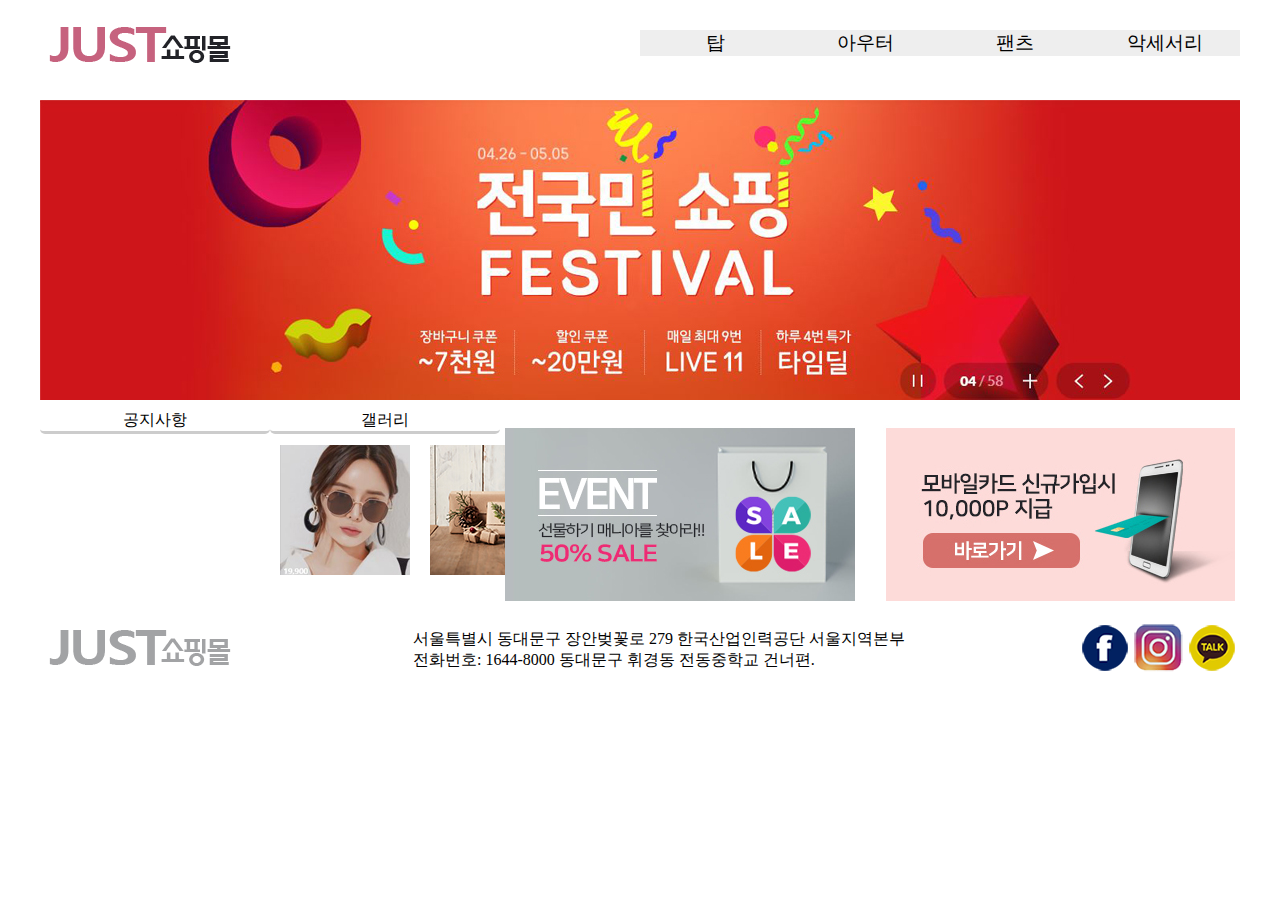
<file: index.html>
<!DOCTYPE html>
<html lang="en">
<head>
    <meta charset="UTF-8">
    <meta http-equiv="X-UA-Compatible" content="IE=edge">
    <meta name="viewport" content="width=device-width, initial-scale=1.0">
    <title>Document</title>
    <link rel="stylesheet" href="/style.css">
</head>
<body>
    <div class="container">
        <header>
            <h1>
                <a href=""><img src="/images/logo.png" alt=""></a>
            </h1>
            <nav>
                <ul>
                    <li><a href="">탑</a></li>
                    <li><a href="">아우터</a></li>
                    <li><a href="">팬츠</a></li>
                    <li><a href="">악세서리</a></li>
                </ul>
            </nav>
        </header>
        <div class="slide">
            <ul>
                <li><a href=""><img src="/images/slide1.jpg" alt=""></a></li>
                <li><a href=""><img src="/images/slide2.jpg" alt=""></a></li>
                <li><a href=""><img src="/images/slide3.jpg" alt=""></a></li>
            </ul>
        </div>
        <div class="contents">
            <div class="gallery">
                <a href="">공지사항</a>
                <a href="">갤러리</a>
                <ul>
                    <li><a href=""><img src="/images/gallery1.jpg" alt=""></a></li>
                    <li><a href=""><img src="/images/gallery2.jpg" alt=""></a></li>
                    <li><a href=""><img src="/images/gallery3.jpg" alt=""></a></li>
                </ul>
            </div>
            <div class="banner">
                <a href=""><img src="/images/banner.jpg" alt=""></a>
            </div>
            <div class="banner2">
                <a href=""><img src="/images/banner2.jpg" alt=""></a>
            </div>
        </div>
        <footer>
            <a href=""><img src="/images/logo2.png" alt=""></a>
            <p>
                서울특별시 동대문구 장안벚꽃로 279 한국산업인력공단 서울지역본부 <br>
                전화번호: 1644-8000 동대문구 휘경동 전동중학교 건너편.
            </p>
            <div class="sns">
                <ul>
                    <li><a href=""><img src="/images/sns1.png" alt=""></a></li>
                    <li><a href=""><img src="/images/sns2.png" alt=""></a></li>
                    <li><a href=""><img src="/images/sns3.png" alt=""></a></li>
                </ul>
            </div>
        </footer>
    </div>
</body>
</html>
</file>
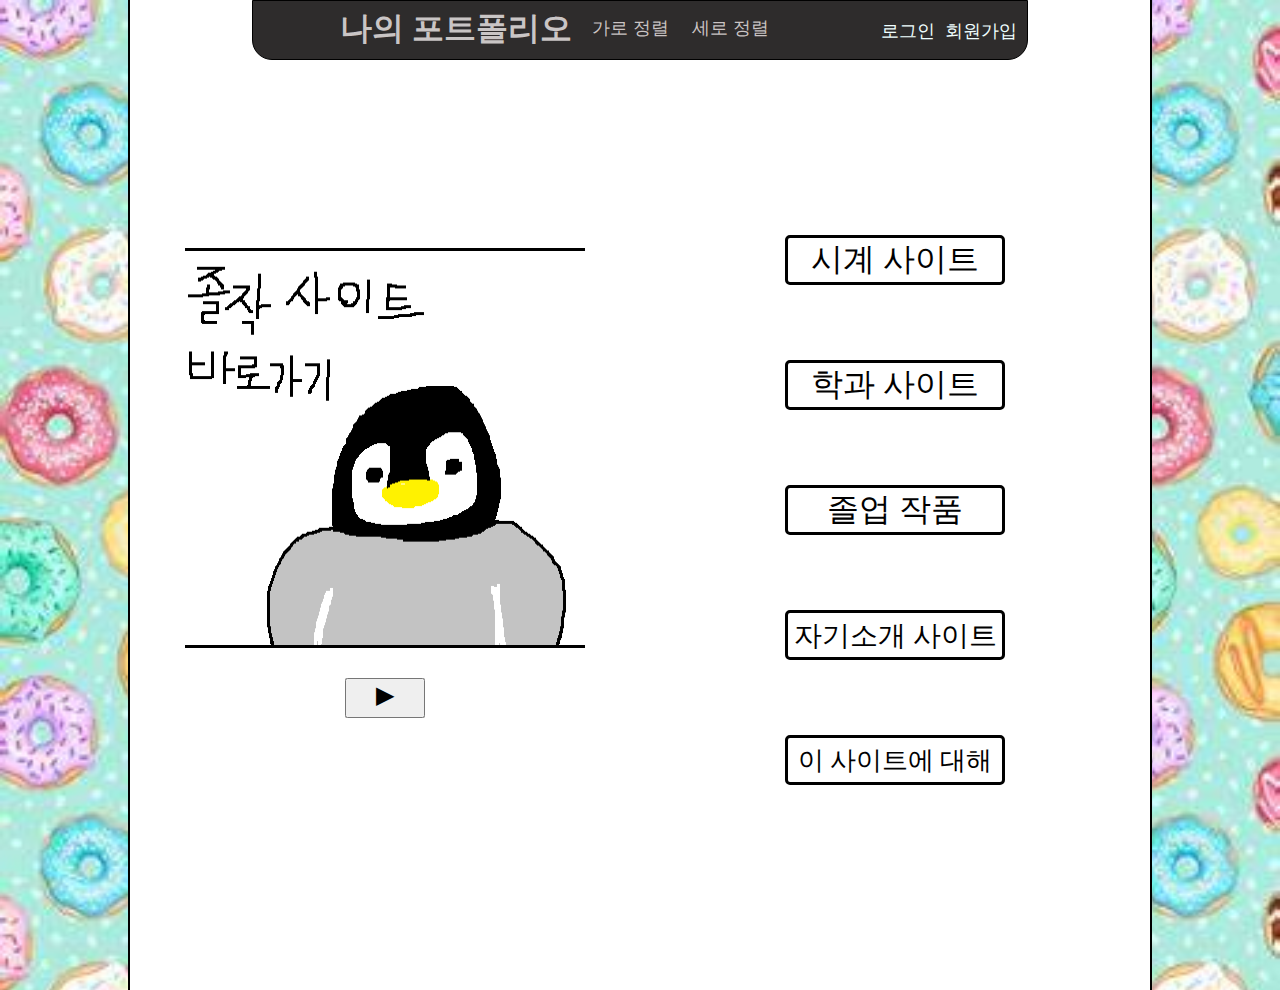
<file: potpolio_me-main/index.html>
<!DOCTYPE html>
<html lang="en">
<head>
    <meta charset="UTF-8">
    <meta http-equiv="X-UA-Compatible" content="IE=edge">
    <meta name="viewport" content="width=device-width, initial-scale=1.0">
    <title>나만의 포폴사이트</title>
    <link rel="stylesheet" href="./css/style.css">
    <link rel="stylesheet" href="./css/slide.css">
    <link rel="stylesheet" href="./css/header.css">
    <script src="script/login.js"></script>
</head>
<body class="body" style="overflow-y: scroll;">
    <div class="modal_inner">
        <div class="modal" id="one">
            <h1>시계사이트</h1>
            <h2>제작 기간: 2023년 3/23 ~ 4/15</h2>
            <p>시용 언어: html, css, javascript, react</p>
            <p>제작 후기<br> 처음에는 단순한 심심풀이이자 시간때우기로 만들기<br> 시작하였는데 
               점점 제작을 하다보니 재미가 생겼다.<br> 그렇게 흥미가 생겨서 관련 자료를 구글링도 해보고 온갖 <br>코드를 써보기도 하였고
               디자인도 생각하다보니 머리를 꽤나 쓰게 되었다. 그렇게 점점 진행하다보니 하나의 개인 <br>프로젝트가 되었고 
               결국 시간을 쏟은 끝에 결과물을 만들어 <br>낼 수 있게 되어서 스스로 뿌듯하고 만족감이 생겼다.</p>
            <h3><a href="https://github.com/Jiseop0831/timesite-app" class="github">github</a></h3>
            <button class="close_modal1">닫기</button>
        </div>

        <div class="modal" id="two">
            <h1>학과 사이트</h1>
            <h2>제작 기간: 2023년 5/3 ~ 5/11</h2>
            <p>시용 언어: html, css</p>
            <p>제작 후기<br> 이 작품은 우리학교와 관련된 문제를 해결하기 위한<br> 
               아이디어를 기획하고 서비스로 옮기는 과제로 시작되었다.<br>
               딱히 수행평가도 아니고 수업시간에 급조되어 시작된 <br>
               프로젝트라 상당히 조잡하고 이상하게 되어 아쉽게 느껴졌다.<br>
               시간이 좀 더 있었다면 좋은 작품이 나올 수 있었는데 말이다</p>
            <h3><a href="https://github.com/Jiseop0831/school_welcome" class="github">github</a></h3>
            <button class="close_modal2">닫기</button>
        </div>

        <div class="modal" id="three">
            <h1>졸업 작품</h1>
            <h2>제작 기간: 2023년 5/10 ~ 제작중 </h2>
            <h4>제작 인원(7명):<br> 정지섭, 이원찬, 이민혁, 권유빈, 고경명, 이재우, 장성은</h4>
            <p>시용 언어: html, css, javascript, </p>
            <p>제작 후기: 제작중</p>
            <h3><a href="#" class="github">github</a></h3>
            <button class="close_modal3">닫기</button>
        </div>

        <div class="modal" id="four">
            <h1>포트폴리오 사이트</h1>
            <h2>제작 기간: 2023년 4/20 ~ 5/21</h2>
            <p>시용 언어: html, css, javascript, jquery</p>
            <p>제작 후기<br>시간이 지나면서 여러가지 프로젝트를 진행하고 여러가지<br>
               결과물을 만들었다. 막상 포트폴리오용 프로젝트들을 만들더니<br> 
               수가 많아져서 결과물들을 정리할 공간이 필요했다.<br> 
               그래서 usb에 담기보다는 이것도 프로젝트로 하여<br> 
               포트폴리오도 쌓고 쉽고 간편하게 볼 수 있는<br> 
               만들었다. 그렇게 만들다 보니 만족감이 느껴지고 뿌듯했다</p>
            <h3><a href="https://github.com/Jiseop0831/potpolio_me" class="github">github</a></h3>
            <button class="close_modal4">닫기</button>
        </div>

        <div class="modal" id="five">
            <h1>자기소개 사이트</h1>
            <h2>제작 기간: 2023년 5/4 ~ 5/19</h2>
            <p>시용 언어: html, css, javascript, react</p>
            <p>제작 후기<br>시간이 지나면서 여러가지 프로젝트를 만들었지만<br>
               나 스스로를 소개하는 내용의 사이트는 만든 적이 없었다.<br> 
               그렇기에 이 사이트를 만들었는데 평소에 사용하지 않던<br> 
               특히나 이번 결과물은 react를 사용해서 만들었기에<br>
               다른 결과물보다 훨씬 인상깊고 기억에 남았던 것 같았다.<br> 
            </p>
            <h3><a href="https://github.com/Jiseop0831/INTRODUCE_me" class="github">github</a></h3>
            <button class="close_modal5">닫기</button>
        </div>
    </div>

    <div class="container">
        <header class="header">
            <h1 class="header_logo"><a href="#" class="header_logo_a">나의 포트폴리오</a></h1>
            <ul class="header_ul">
                <li class="header_li" id="line1"><a href="#" class="header_li_a">가로 정렬</a> </li>
                <li class="header_li" id="line2"><a href="#" class="header_li_a">세로 정렬</a> </li>
            </ul>
            <ul class="header_style">
                <li class="dark"><button>⚫</button></li>
                <li class="light"><button>⚪</button></li>
            </ul>   
            <ul class="header_login">
                <li class="login"><a href="./login.html">로그인</a></li>
                <li class="sign_up"><a href="./join.html">회원가입</a></li>
            </ul>
        </header>
            <!-- <h4 class="nickname">닉네임:</h4> -->


            <!-- <div class="background">
                <h1 class="no_background" id="back">배경색 고정</h1>
                <h1 class="yes_background" id="back">배경색 랜덤</h1>
            </div> -->

        <div class="menu">
            <div class="slide">
                <div class="slide_move">
                    <ul>
                        <li><a href="#"><img src="./img/졸작사이트.png" alt="time" width="400px" height="394px"></a></li>
                        <li><a href="https://github.com/Jiseop0831/potpolio"><img src="./img/포폴사이트.png" alt="time" width="400px" height="394px"></a></li>
                        <li><a href="https://github.com/Jiseop0831/timesite-app"><img src="./img/시계사이트.png" alt="time" width="400px" height="394px"></a></li>
                        <li><a href="https://github.com/Jiseop0831/school_welcome"><img src="./img/학과사이트.png" alt="time" width="400px" height="394px"></a></li>
                        <li><a href="https://github.com/Jiseop0831/INTRODUCE_me"><img src="./img/자기소개사이트.png" alt="time" width="400px" height="394px"></a></li>
                        <li><a href="#"><img src="./img/졸작사이트.png" alt="time" width="400px" height="394px"></a></li>
                    </ul>
                    <div class="slide_button_menu">
                        <div class="slide_button">
                            이동 중...
                            <button class="right" onclick='rightslide()'>▶</button>
                        </div>
                    </div>
                </div>    
            </div>
            <div class="potpolio">
                <ul>
                    <li class="open_modal1"><a href="#">시계 사이트</a>
                        <p>
                            <span>작품소개</span><br>[시계 사이트]는 실시간으로<br>
                            스톱워치, 타이머, 현재 시간<br>
                            등을 알려주는 개인 제작<br>
                            웹사이트 입니다
                        </p>
                    </li>
                    <li class="open_modal2"><a href="#">학과 사이트</a>
                        <p>
                            <span>작품소개</span><br>이 작품은<br>학교 수업시간에 만든<br>
                            수원정보과학고의 학과들을<br>소개하는 사이트 입니다.
                        </p>
                    </li>
                    <li class="open_modal3"><a href="#">졸업 작품</a>
                        <p>
                            <span>작품소개</span><br> 이 작품은 고등학교<br>졸업작품
                            으로 친구들과<br> 함께 협업하여
                            만든 저의<br> 학교 전용 당근마켓<br>
                            웹사이트 입니다
                        </p>
                    </li>
                    <li class="open_modal5"><a href="#">자기소개 사이트</a>
                        <p>
                            <span>작품소개</span><br>이 사이트는 제가 직접 만든<br>
                            남들에게 저의 대한 소개를 <br> 하기위해 만든 웹 입니다
                        </p>
                    </li>
                    <li class="main_site"><a href="#">이 사이트에 대해</a>
                        <p>
                            <span>작품소개</span><br>이 사이트는 제가 직접 만든<br>
                            작품들, 혹은 학교에서 한<br> 수업의 내용을 정리하여 <br> 소개하는웹 사이트
                            입니다
                        </p>
                    </li>
                </ul>
            </div>
        </div>
    </div>


    <script src="./script/jquery-1.12.3.js"></script>
    <script src="./script/custom.js"></script>
</body>
</html>
</file>
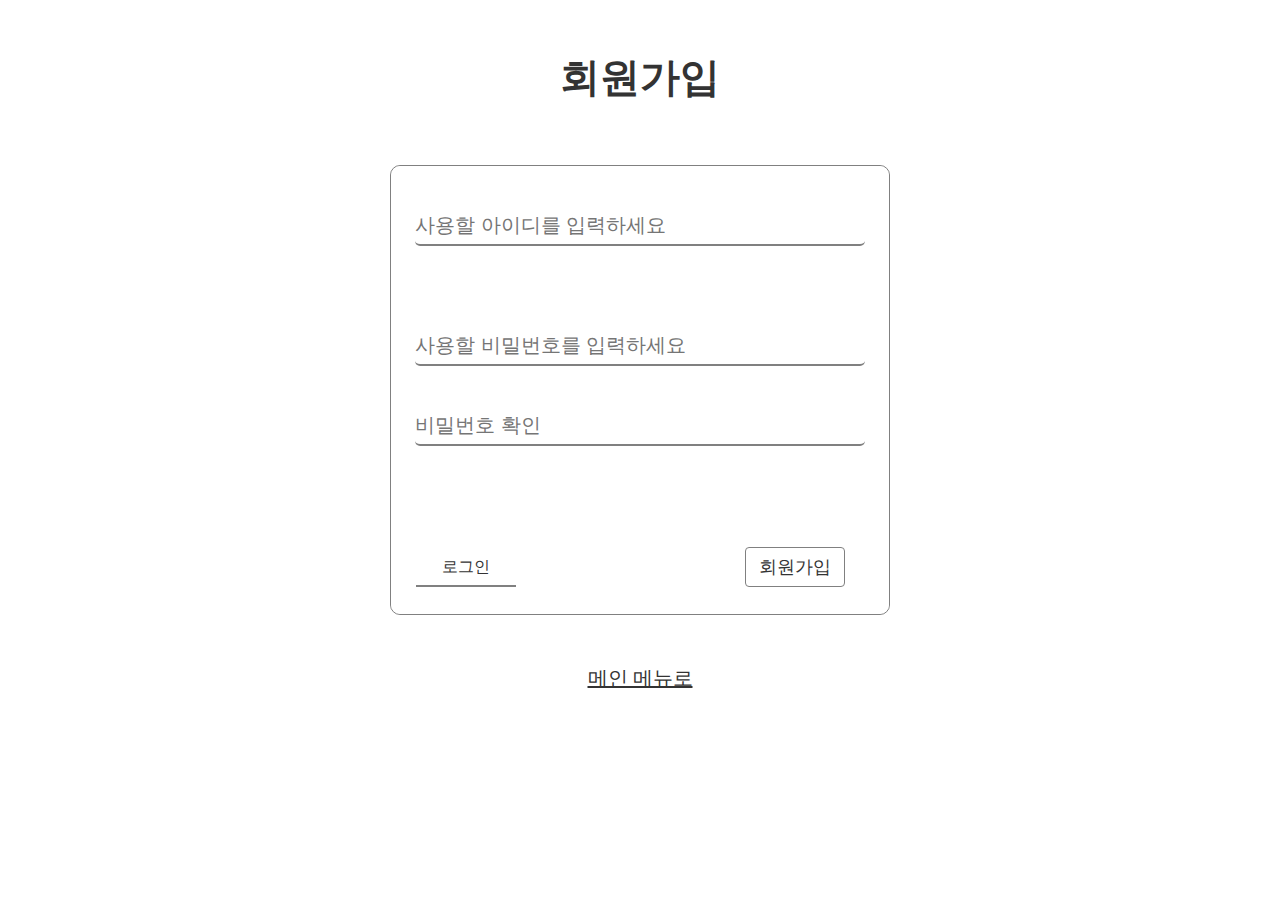
<file: potpolio_me-main/join.html>
<!DOCTYPE html>
<html lang="en">
<head>
    <meta charset="UTF-8">
    <meta name="viewport" content="width=device-width, initial-scale=1.0">
    <title>회원가입</title>
    <link rel="stylesheet" href="./css/join.css">
    <script src="./script/login.js"></script>
</head>
<body>
    <h1 class="join_h1">회원가입</h1>
    <div class="container">

        <form class="join_form">
            <input type="text" class="join_id join_input" onchange="id_onchange(this)" placeholder="사용할 아이디를 입력하세요">


            <input type="password" class="join_ps join_input" onchange="ps_onchange(this)" placeholder="사용할 비밀번호를 입력하세요">
            <input type="password" class="join_ps_test join_input"placeholder="비밀번호 확인">

            <input type="button" class="join_bt" onclick="sign_up_button()" value="회원가입">
            <a href="./login.html" class="join_login">로그인</a>
        </form>

    </div>
    <p class="index">
        <a href="./index.html">메인 메뉴로</a>
    </p>
</body>
</html>
</file>
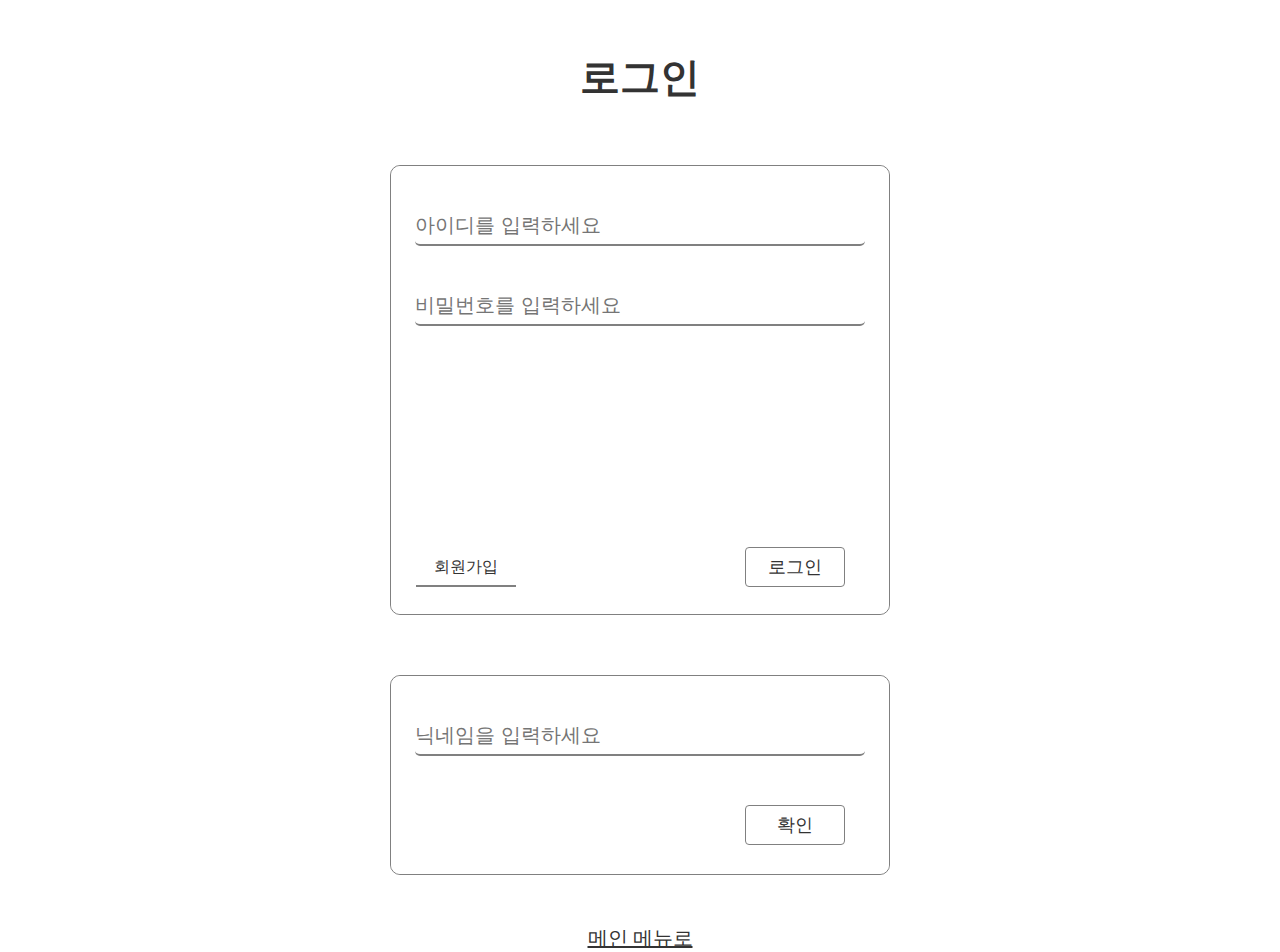
<file: potpolio_me-main/login.html>
<!DOCTYPE html>
<html lang="en">
<head>
    <meta charset="UTF-8">
    <meta name="viewport" content="width=device-width, initial-scale=1.0">
    <title>로그인</title>
    <link rel="stylesheet" href="./css/login.css">
    <script src="./script/login.js"></script>
</head>
<body>
    <h1 class="login_h1">로그인</h1>
    <div class="container">

        <form class="login_form">
            <input type="text" class="login_id login_input" onchange="id_onchange(this)" placeholder="아이디를 입력하세요">

            <input type="password" class="login_ps login_input" onchange="ps_onchange(this)" placeholder="비밀번호를 입력하세요">
<!-- <input type="text" class="login_nickname login_input" onchange="_onchange(this)" placeholder="닉네임을 입력하세요"> -->
            <input type="button" class="login_bt" onclick="sign_in_button()" value="로그인">
            <a href="./join.html" class="login_join">회원가입</a>
        </form>

    </div>

    <div class="name_container">

        <form class="name_form">

            <input type="text" class="name_nickname name_input" onchange="name_onchange(this)" placeholder="닉네임을 입력하세요">
            <input type="button" class="name_bt" onclick="nickname_in_button()" value="확인">
        </form>

    </div>  
    <p class="index">
        <a href="./index.html">메인 메뉴로</a>
    </p>
</body>
</html>
</file>
<file: potpolio_me-main/css/style.css>
* {
    margin: 0;
    padding: 0;
    box-sizing: border-box;
    color: black;
    text-decoration: none;
    list-style: none;
  }
  
  .body {
    height: 100vh;
    background-image: url(../img/배경.jfif);
    background-size: cover;
  }

  .menu {
    width: 100%;
    text-align: center;
    margin: 0 auto;
    display: flex;
    justify-content: space-around;
    align-items: center;
  }

  .container {
    border-left: 2px solid black;
    border-right: 2px solid black;
    position: relative;
    margin: 0 auto;
    width: 80%;
    height: 110%;
    z-index: 10;
    background-color: white;
  }

  .testblock {
    width: 100px;
    height: 100px;
    background-color: rgba(44, 43, 43, 0.938);
  }
  
  
/************메인*****************/

.potpolio {
  width: 400px;

  margin: 0 auto;
  text-align: center;
  position: relative;
}

.potpolio > ul {
  display: block;
  flex-wrap: wrap;
}

.potpolio > ul > li {
  margin: 0 auto;
  width: 220px;
  height: 50px;
  margin-top: 75px;
  border: 3px solid black;
  border-radius: 5px;
}

.potpolio a {
  font-size: 2rem;
}

.main_site a{
  font-size: 1.6rem;
  line-height: 45px;
}

.potpolio > ul > li:hover {
  opacity: 60%;
}

.potpolio p {
  height: 0;
  overflow: hidden;
}

span {
  font-size: 1.2rem;
  font-weight: 600;
}

/************메인*****************/

.modal_inner {
  width: 100%;
  height: 100%;
  position: absolute;
  top: 0;
  left: 0;
  z-index: 25;
  background-color: rgba(158, 158, 158, 0.5);
  display: none;
}

.modal {
  width: 500px;
  height: 400px;
  position: absolute;
  z-index: 20;
  /* opacity: 1; */
  text-align: center;
  padding: 10px;
  border: 3px solid black;
  border-radius: 10px;
  top: 50%;
  left: 50%;
  transform: translate(-50%,-50%);
}

.modal h2{
  padding: 10px;
  font-size: 1.8rem;
  padding-bottom: 10px;
}

.modal h3 {
  padding: 5px;
}

.modal p {
  padding: 10px;
}

.modal button {
  width: 50px;
  height: 40px;
  float: right;
  font-size: 1.2rem;
  font-weight: 600;
  top: 10;
}
#one p {
  font-size: 0.85rem;
}

#one h3 {
  margin: 0 auto;
  width: 100px;
  height: 30px;
}

.close_modal1 {
  margin-bottom: 20px;
}

/******************open_modal*********************/

.open_modal5 a {
  font-size: 28px;
  line-height: 45px;
}

/******************open_modal*********************/

#one {
  background-color: rgb(255, 248, 151);
  opacity: 1;
  display: none;
}

#two {
  background-color: greenyellow;
  opacity: 1;
  display: none;
}

#three {
  background-color: rgb(231, 103, 128);
  opacity: 1;
  display: none;
}

#four {
  background-color: rgb(141, 255, 240);
  opacity: 1;
  display: none;
}

#four p {
  font-size: 0.9rem;
}

#five {
  background-color: rgb(219, 141, 255);
  opacity: 1;
  display: none;
}

#four button {
  margin-bottom: 20px;
}

#five button {
  margin-bottom: 20px;
}

/*****************애니메이션1********************/

.modal_open:hover {
  animation: bottom_down 0.4s;
  animation-fill-mode: forwards;
}

@keyframes bottom_down {
  0% {
    height: 50px;
  }

  100% {
    height: 200px;
  }
}

.modal_open:not(hover) {
  animation: bottom_up 0.3s;
  animation-fill-mode: forwards;
}

@keyframes bottom_up {
  0% {
    height: 200px;
  }

  100% {
    height: 50px;
  }
}

/*****************애니메이션1********************/


/*****************애니메이션2********************/

.modal_open:hover p {
  animation: down_p 0.4s;
  animation-fill-mode: forwards;
}

@keyframes down_p {
  0% {
    height: 0px;
  }

  100% {
    height: 130px;
  }
}

.modal_open:not(hover) p {
  animation: up_p 0.3s;
  animation-fill-mode: forwards;
}

@keyframes up_p {
  0% {
    height: 130px;
  }

  100% {
    height: 0px;
  }
}

/*****************애니메이션2********************/

/********************배경 화면*************************/

.background {
  width: 500px;
  margin: 0 auto;
  height: 50px;
  display: flex;
  justify-content: space-around;
  align-items: center;
}

#back {
  width: 200px;
  border: 3px solid black;
  text-align: center;
  margin-top: 0 auto;
}

#back:hover {
  opacity: 40%;
  cursor: pointer;
}

@media screen and (max-width: 600px) {
  .background {
    animation: non 0.3s;
    animation-fill-mode: forwards;
  }
  @keyframes non {
    0% {
      opacity: 1;
    }
    100% {
      opacity: 0;
    }
  }

}

@media screen and (min-width: 601px) {
  .background {
    animation: opnon 0.3s;
    animation-fill-mode: forwards;
  }
  @keyframes opnon {
    0% {
      opacity: 0;
    }
    100% {
      opacity: 1;
    }
  }

}

.github:hover {
  opacity: 50%;
}
</file>
<file: potpolio_me-main/css/slide.css>
/**********슬라이드*********/

.slide {
    width: 400px;
    height: 500px;
    margin: 0 auto;
    margin-top: 50px;
    overflow: hidden;
}

  
.slide ul {
    width: 400px;
    height: 400px;
    display: flex;
    margin-bottom: 30px;
}
  
.slide ul li {
    width: 400px;
    height: 400px;
    border-top: 3px solid black;
    border-bottom: 3px solid black;
    /* animation: slide 9s infinite; */
}

/* @keyframes slide {
  0% {
    transform: translateX(0px);
  }

  33% {
    transform: translateX(-400px);
  }

  66% {
    transform: translateX(-800px);
  }

  100% {
    transform: translateX(0px);
  }
} */

.slide_button_menu {
  width: 200px;
  display: flex;
  margin: 0 auto;
}

.slide_button {
    width: 80px;
    height: 40px;
    z-index: 10px;
    background-color: rgba(184, 184, 184, 0.589);
    margin: 0 auto;
    font-size: 0;
    font-weight: 600;
}

.right {
    width: 80px;
    height: 40px;
    font-size: 1.5rem;
    cursor: pointer;
    padding-bottom: 5px;
}

.left {
    width: 80px;
    height: 40px;
    font-size: 1.5rem;
    cursor: pointer;
    padding-bottom: 5px;
}

.slidemove {
    transition: 0.5s ease-in-out;
}
</file>
<file: potpolio_me-main/css/header.css>
/******************header*******************/
  
.header {
    margin: 0 auto;
    width: 76%;
    height: 60px;
    display: flex;
    border: 1px solid black;
    background-color: rgb(46, 44, 44);
    z-index: 10;
    position: relative;
    margin-bottom: 100px;
    border-bottom-left-radius: 20px;
    border-bottom-right-radius: 20px;
  }
  
  .header_logo {
    width: 250px;
    height: 100%;
    line-height: 55px;
    text-align: center;
    margin-left: 10%;
  }
  
  .header_logo_a {
    color: rgba(224, 219, 219, 0.884);
  }
  
  .header_logo2 {
    height: 100%;
    line-height: 55px;
    text-align: center;
    display: none;
    margin-left: 10%;
    margin-right: 10%;
  }
  
  .header_ul {
    width: 200px;
    height: 100%;
    display: flex;
    justify-content: space-around;
    align-items: center;
  }
  
  .header_li {
    width: 100px;
    height: 100%;
    text-align: center;
    line-height: 55px;
    font-size: 1.15rem;
  }
  
  .header_li_a {
    color: rgba(224, 219, 219, 0.884);
  }
  
  .header_li:hover {
    animation: opti 0.4s;
    border-bottom: 3px solid whitesmoke;
    animation-fill-mode: forwards;
  }

  @keyframes opti {
    0% {
      background-color: rgb(46, 44, 44);
    }
    100% {
      background-color: rgba(136, 133, 133, 0.705);
    }
  }
  
  .header_li:hover a {
    color: rgba(241, 241, 241, 0.884);
  }

  .header_style {
    margin-left: 10%;
    width: 170px;
    height: 60px;
    display: flex;
    justify-content: space-between;
    align-items: center;
  }

  .header_style button {
    width: 60px;
    height: 40px;
    border-radius: 5px;
    font-size: 1.4rem;
  }

  .header_style button:hover {
    opacity: 80%;
  }
   
  @media screen and (max-width: 1600px) {
    .header_style {
      display: none;
    }
  
  }

  @media screen and (max-width: 990px) {
    .slide {
      display: none;
    }
  }
  
  @media screen and (max-width: 910px) {
    .header_logo {
        margin: 0 auto;
    }
  
    .header_ul {
        display: none;
    }
  }

.header_login {
  display: flex;
  line-height: 60px;
  margin-left: 100px;
  font-size: 18px;
}

.login a{
  color: azure;
  margin-right: 10px;
}

.sign_up a{
  color: azure;
}
</file>
<file: potpolio_me-main/css/join.css>
* {
    margin: 0;
    padding: 0;
    box-sizing: border-box;
    list-style: none;
    text-decoration: none;
    color: #333333;
    background-color: #ffffff;
}

.container {
    position: relative;
    width: 500px;
    height: 450px;
    margin: 0 auto;
    margin-top: 60px;
    border: 1px solid gray;
    border-radius: 10px;
}

.join_h1 {
    text-align: center;
    margin: 0 auto;
    margin-top: 50px;
    font-size: 40px;
}

.join_form {
    width: 100%;
    height: 100%;
    text-align: center;
    border-radius: 10px;
}

.join_input {
    width: 450px;
    height:40px;
    margin-top: 40px;
    font-size: 20px;
    border: transparent;
    border-bottom: 2px solid gray;
    border-radius: 5px;
}

.join_ps {
    margin-top: 80px;
}

.join_ps_test {
    width: 450px;
    height:40px;
    margin-top: 40px;
    font-size: 20px;
    border: transparent;
    border-bottom: 2px solid gray;
    border-radius: 5px;
}

.join_input:hover,.join_input:focus {
    background-color: rgba(190, 190, 190, 0.678);
}

.join_bt {
    position: absolute;
    top: 85%;
    left: 71%;
    width: 100px;
    height: 40px;
    border: 1px solid gray;
    font-size: 18px;
    border-radius: 4px;
    text-align: center;
}

.join_bt:hover {
    background-color: gray;
    color: azure;
    cursor: pointer;
}

.join_login {
    position: absolute;
    top: 85%;
    right: 75%;
    width: 100px;
    height: 40px;
    font-size: 16px;
    border: transparent; 
    border-bottom: 2px solid gray;
    line-height: 40px;
}

.index {
    width: 200px;
    margin: 0 auto;
    text-align: center;
    margin-top: 50px;
    text-decoration: underline;
    font-size: 20px;
}
</file>
<file: potpolio_me-main/css/login.css>
* {
    margin: 0;
    padding: 0;
    box-sizing: border-box;
    list-style: none;
    text-decoration: none;
    color: #333333;
    background-color: #ffffff;
}

.container {
    position: relative;
    width: 500px;
    height: 450px;
    margin: 0 auto;
    margin-top: 60px;
    border: 1px solid gray;
    border-radius: 10px;
}

.login_h1 {
    text-align: center;
    margin: 0 auto;
    margin-top: 50px;
    font-size: 40px;
}

.login_form {
    width: 100%;
    height: 100%;
    text-align: center;
    border-radius: 10px;
}

.login_input {
    width: 450px;
    height:40px;
    margin-top: 40px;
    font-size: 20px;
    border: transparent;
    border-bottom: 2px solid gray;
    border-radius: 5px;
}

.login_input:hover,.login_input:focus {
    background-color: rgba(190, 190, 190, 0.678);
}

.login_bt {
    position: absolute;
    top: 85%;
    left: 71%;
    width: 100px;
    height: 40px;
    border: 1px solid gray;
    font-size: 18px;
    border-radius: 4px;
    text-align: center;
}


.login_bt:hover {
    background-color: gray;
    color: azure;
    cursor: pointer;
}

.login_join {
    position: absolute;
    top: 85%;
    right: 75%;
    width: 100px;
    height: 40px;
    font-size: 16px;
    border: transparent; 
    border-bottom: 2px solid gray;
    line-height: 40px;
}

.index {
    width: 200px;
    margin: 0 auto;
    text-align: center;
    margin-top: 50px;
    text-decoration: underline;
    font-size: 20px;
}


.name_container {
    position: relative;
    width: 500px;
    height: 200px;
    margin: 0 auto;
    margin-top: 60px;
    border: 1px solid gray;
    border-radius: 10px;
}

.name_h1 {
    text-align: center;
    margin: 0 auto;
    margin-top: 50px;
    font-size: 40px;
}

.name_form {
    width: 100%;
    height: 100%;
    text-align: center;
    border-radius: 10px;
}

.name_input {
    width: 450px;
    height:40px;
    margin-top: 0 auto;
    margin-top: 40px;
    font-size: 20px;
    border: transparent;
    border-bottom: 2px solid gray;
    border-radius: 5px;
}

.name_input:hover,.name_input:focus {
    background-color: rgba(190, 190, 190, 0.678);
}

.name_bt {
    position: absolute;
    top: 65%;
    left: 71%;
    width: 100px;
    height: 40px;
    border: 1px solid gray;
    font-size: 18px;
    border-radius: 4px;
    text-align: center;
}


.name_bt:hover {
    background-color: gray;
    color: azure;
    cursor: pointer;
}

.name_join {
    position: absolute;
    top: 85%;
    right: 75%;
    width: 100px;
    height: 40px;
    font-size: 16px;
    border: transparent; 
    border-bottom: 2px solid gray;
    line-height: 40px;
}

.index {
    width: 200px;
    margin: 0 auto;
    text-align: center;
    margin-top: 50px;
    text-decoration: underline;
    font-size: 20px;
}
</file>
<file: style.css>
/*******************RESET*******************/
* {
    margin: 0;
    padding: 0;
    box-sizing: border-box;

    list-style: none;
}
/*******************************************/

/********************헤더*******************/
header ul {
    list-style: none;
}

a {
    display: block;
    color: black;
    text-decoration: none;
}

.container {
    width: 1200px;
    height: 700px;
    margin: 0 auto;
}

header {
    width: 100%;
    height: 100px;

}

header h1 {
    float: left;
    height: 100px;
    padding-top: 25px;
}

header nav {
    float: right;
}

header nav ul {
   padding-top: 30px;
    width: 600px;
}

header nav ul li {
    float: left;
    width: 25%;
    background-color: #eee;
}

header nav ul li a {
    width: 100%;
    height: 100%;
    text-align: center;
    font-size: 1.2rem;
    font-weight: 500;
} 

header nav ul li a:hover {
    background-color: #222;
    color: white;
}
/**************************************************/


/*********************슬라이드**********************/
.slide {
    width: 1200px;
    height: 300px;
}

.slide ul{
    width: 100%;
    height: 100%;

    overflow: hidden;
    
}

.slide ul li {
    width: 100%;
    height: 100%;
    
    animation: slide 6s infinite;
}

@keyframes slide {
    0% {
        transform: translateY(0px);
    }

    33% {
        transform: translateY(-300px);
    }

    66% {
        transform: translateY(-600px);
    }

    100% {
        transform: translateY(0px);
    }
}



/**************************************************/


/*********************콘텐츠***********************/
.contents {
  width: 1200px;
  height: 200px;
  
  display: flex;
  flex-direction: row;
  justify-content: space-between;
  align-items: center;
}

.contents .gallery {
    width: 600px;
    height: 200px;

}

.contents .gallery > a:nth-child(1) {
    width: 50%;
    float: left;
    text-align: center;
    padding-top: 10px;
    border-bottom: 3px solid #ccc;
    border-radius: 5px;
}

.contents .gallery > a:nth-child(2) {
    width: 50%;
    float: right;
    text-align: center;
    padding-top: 10px;
    border-bottom: 3px solid #ccc;
    border-radius: 5px;
}

.contents .gallery a:hover {
    color: black;
    border-bottom: 3px solid black;
}

.contents .gallery ul {
    display: flex;

    flex-direction: row;
    justify-content: space-around;
    
    padding-top: 35px;
}

.contents .gallery ul li {
    margin: 10px;
}

.contents .banner {
    padding-top: 5px;
    margin: 5px;
}

.contents .banner2 {
    padding-top: 5px;
    margin: 5px;
}




/*************************************************/


/**********************푸터************************/

footer {
    width: 1200px;
    height: 100px;

    display: flex;
    flex-direction: row;
    justify-content: space-between;
    align-items: center;
}

footer .sns ul {
    display: flex;
}


/*************************************************/
</file>
